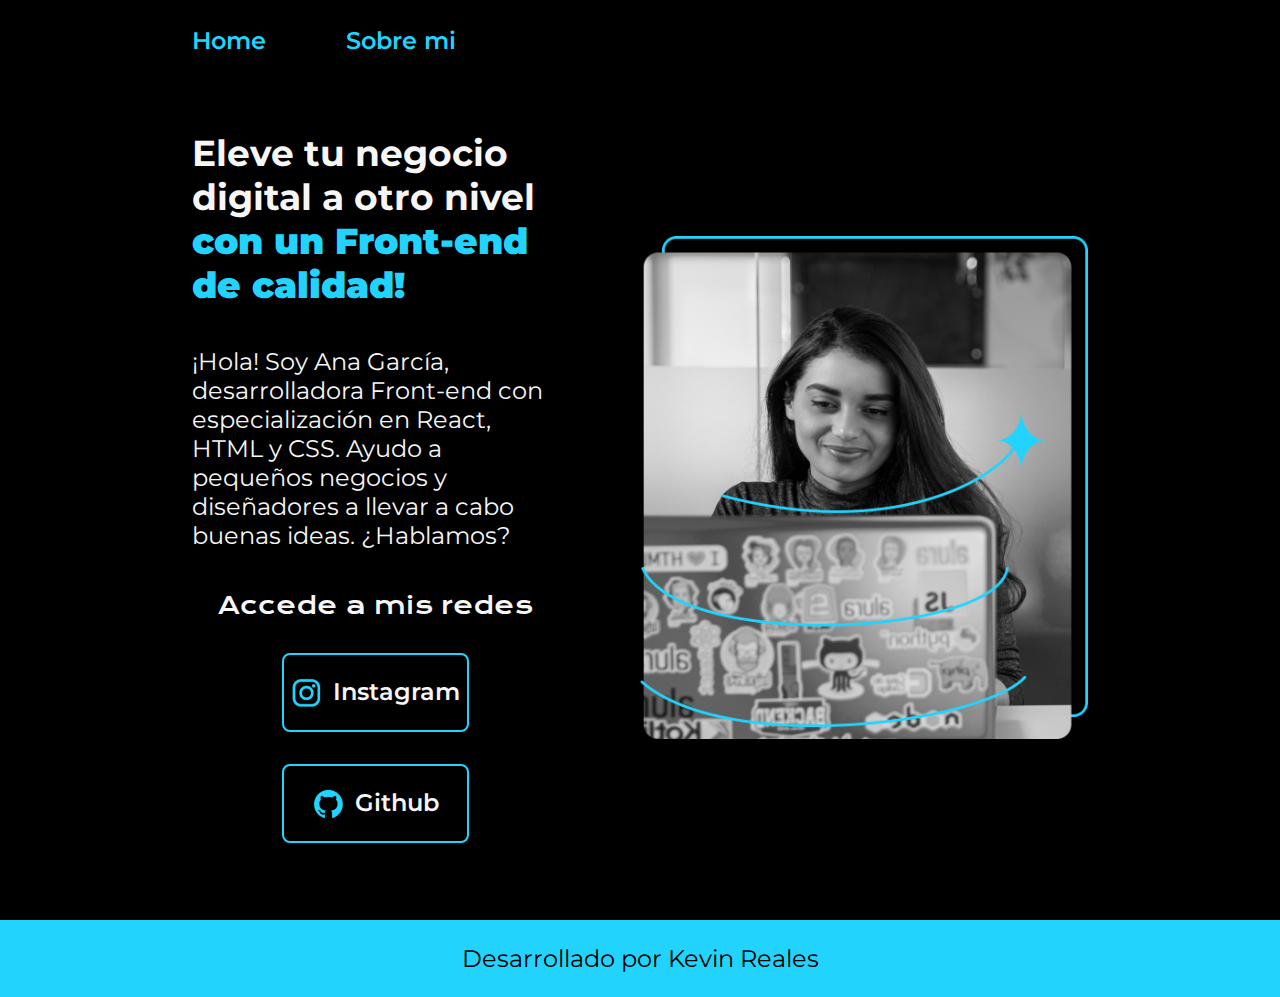
<file: index.html>
<!DOCTYPE html>
<html lang="en">
<head>
    <meta charset="UTF-8">
    <meta name="viewport" content="width=device-width, initial-scale=1.0">
    <title>Portafolio</title>
    <link rel="stylesheet" href="./styles/style.css">
</head>
<body>
    <header class="header">
        <nav class="header_menu">
            <a class="header_menu_link" href="index.html">Home</a>
            <a class="header_menu_link" href="about.html">Sobre mi</a>
        </nav>
    </header>
    <main class="presentacion">
        <section class="presentacion_contenido">
            <h1 class="titulo">
                Eleve tu negocio digital a otro nivel <strong class="titulo-destaque">con un Front-end de calidad!</strong>
            </h1>
            <p class="texto">
                ¡Hola! Soy Ana García, desarrolladora Front-end con especialización en React, HTML y CSS. Ayudo a pequeños negocios y  diseñadores a llevar a cabo buenas ideas. ¿Hablamos?
            </p>
            <div class="presentacion_enlaces">
                <h2 class="enlaces_subtitulo">Accede a mis redes</h2>
                <a class="enlaces_link" href="https://www.instagram.com/"> <img src="assets/instagram.png" alt="">Instagram</a>
                <a class="enlaces_link" href="https://github.com/"> <img src="assets/github.png" alt="">Github</a>
            </div>
        </section>
        <img class="imagen" src="assets/Imagem.png" alt="Imagen de Ana Garcia trabajando">
    </main>
    <footer class="footer">
        <p>Desarrollado por Kevin Reales</p>
    </footer>
</body>
</html>
</file>
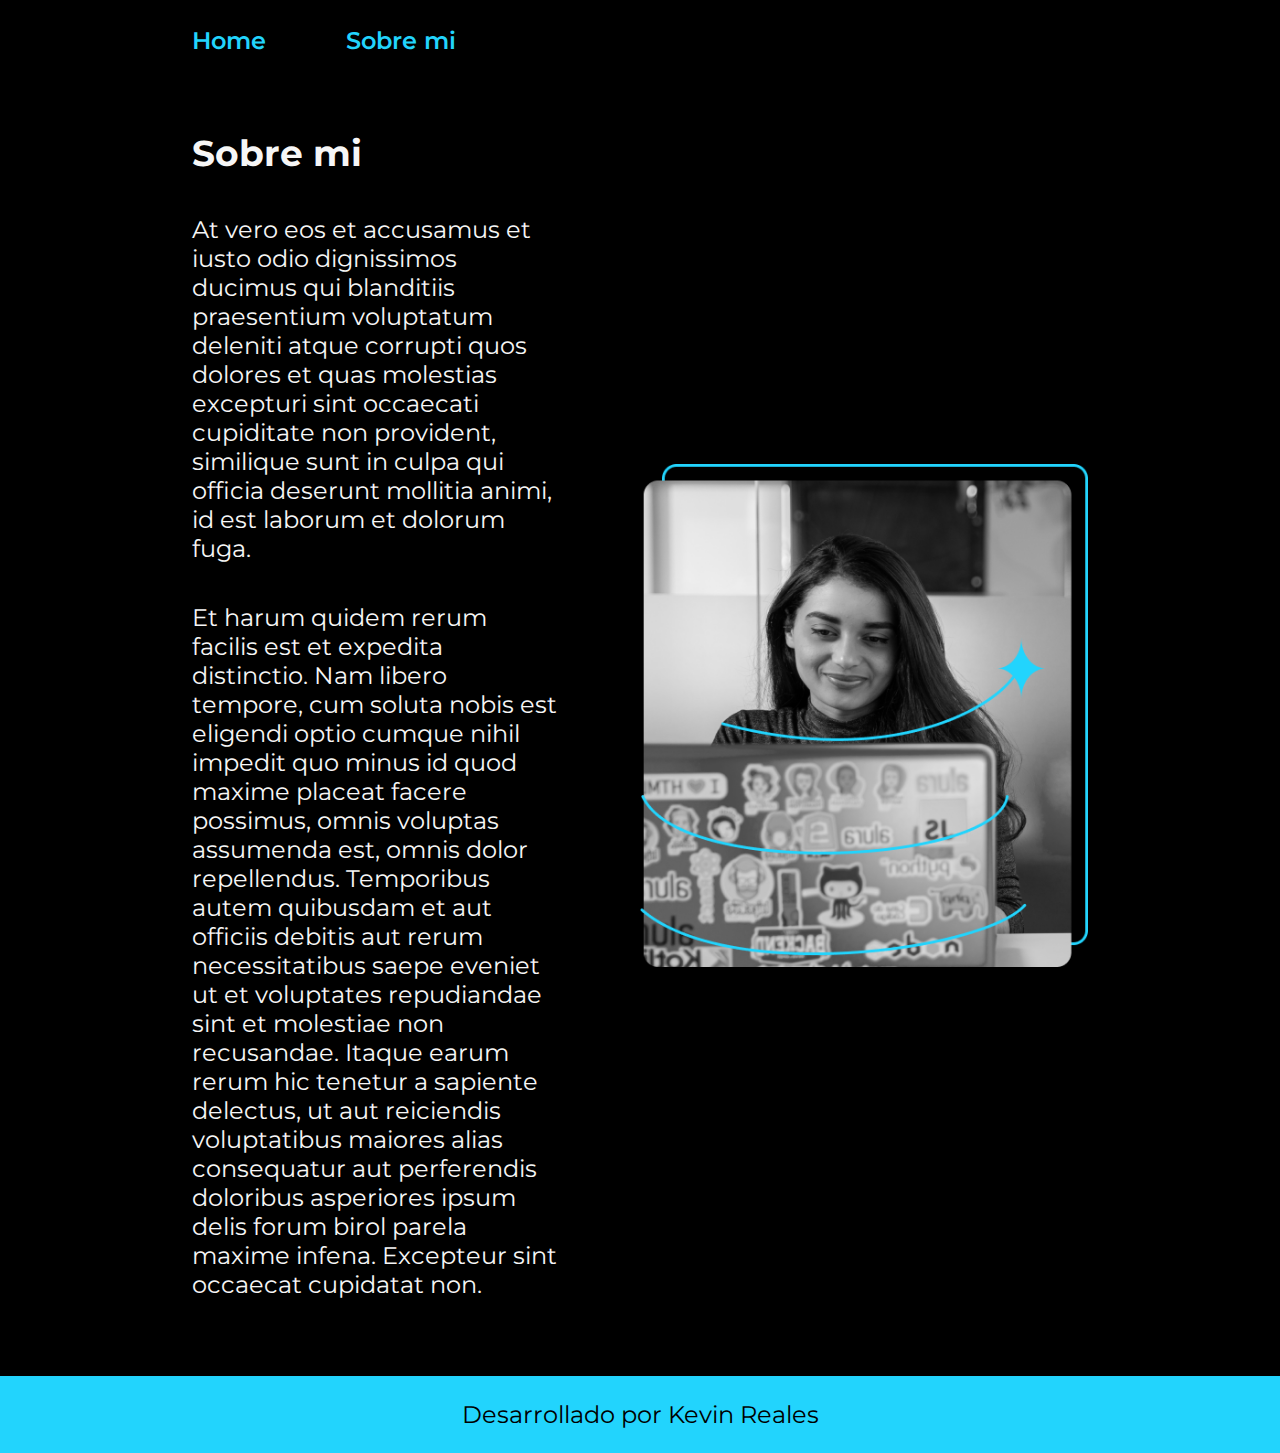
<file: about.html>
<!DOCTYPE html>
<html lang="en">
<head>
    <meta charset="UTF-8">
    <meta name="viewport" content="width=device-width, initial-scale=1.0">
    <title>Sobre mi</title>
    <link rel="stylesheet" href="styles/style.css">
</head>
<body>
    <header class="header">
        <nav class="header_menu">
            <a class="header_menu_link" href="index.html">Home</a>
            <a class="header_menu_link" href="about.html">Sobre mi</a>
        </nav>
    </header>

    <main class="presentacion">
        <section class="presentacion_contenido">
            <h1 class="titulo">Sobre mi</h1>
            <p class="texto">At vero eos et accusamus et iusto odio dignissimos ducimus qui blanditiis praesentium voluptatum deleniti atque corrupti quos dolores et quas molestias excepturi sint occaecati cupiditate non provident, similique sunt in culpa qui officia deserunt mollitia animi, id est laborum et dolorum fuga.</p>
            <p class="texto">Et harum quidem rerum facilis est et expedita distinctio. Nam libero tempore, cum soluta nobis est eligendi optio cumque nihil impedit quo minus id quod maxime placeat facere possimus, omnis voluptas assumenda est, omnis dolor repellendus. Temporibus autem quibusdam et aut officiis debitis aut rerum necessitatibus saepe eveniet ut et voluptates repudiandae sint et molestiae non recusandae. Itaque earum rerum hic tenetur a sapiente delectus, ut aut reiciendis voluptatibus maiores alias consequatur aut perferendis doloribus asperiores ipsum delis forum birol parela maxime infena. Excepteur sint occaecat cupidatat non.</p>
        </section>
        <img class="imagen" src="assets/Imagem.png" alt="Imagen de Ana Garcia trabajando">
    </main>

    <footer class="footer">
        <p>Desarrollado por Kevin Reales</p>
    </footer>
</body>
</html>
</file>
<file: styles/style.css>
@import url('https://fonts.googleapis.com/css2?family=Krona+One&family=Montserrat:ital,wght@0,100..900;1,100..900&display=swap');

:root {
    --color-primario: #000000;
    --color-secundario: #F6F6F6;
    --color-terceario: #22D4FD;
    --color-hover: #272727;

    --fuente-montserrat: "Montserrat", sans-serif;
    --fuente-krona:"krona One", sans-serif;
}
* {
    padding: 0;
    margin: 0;
}
body {
    background-color: var(--color-primario);
    color: var(--color-secundario);
    box-sizing: border-box;
}

.header {
    padding: 2% 0 0 15%;
}

.header_menu {
    display: flex;
    gap: 80px;
}

.header_menu_link {
    font-family: var(--fuente-montserrat);
    font-size: 1.5rem;
    font-weight: 600;
    color: var(--color-terceario);
    text-decoration: none;
}

.presentacion {
    display: flex;
    align-items: center;
    padding: 6% 15%;
    justify-content: space-between;
    gap: 82px;
}

.presentacion_contenido {
    width: 50%;
    display: flex;
    flex-direction: column;
    gap: 40px;
}

.titulo {
    font-size: 2.25rem;
    font-family: var(--fuente-montserrat);
}

.titulo-destaque {
    color:  var(--color-terceario);
}

.texto {
    font-size: 1.5rem;
    font-family: var(--fuente-montserrat);
}

.presentacion_enlaces {
    display: flex;
    justify-content: space-between;
    flex-direction: column;
    align-items: center;
    gap: 32px;
}

.enlaces_subtitulo {
    font-family: var(--fuente-krona);
    font-size: 1.5rem;
    font-weight: 400;
}

.enlaces_link {
    width: 50%;
    text-align: center;
    padding: 21.5px 0;
    border-radius: 8px;
    font-family: var(--fuente-montserrat);
    font-size: 1.5rem;
    font-weight: 600;
    text-decoration: none;
    color: var(--color-secundario);
    border: 2px solid var(--color-terceario);
    display: flex;
    justify-content: center;
    gap: 10px;
}



.enlaces_link:hover {
    background-color: var(--color-hover);
}

.imagen {
    width: 50%;
}

.footer {
    background-color: var(--color-terceario);
    padding: 24px;
    color: var(--color-primario);
    text-align: center;
    font-family: var(--fuente-montserrat);
    font-size: 1.5rem;
    font-weight: 400;
}

@media (max-width: 1200px) {
    .header {
        padding: 10%;
    }

    .header_menu {
        justify-content: center;
    }

    .presentacion {
        flex-direction: column-reverse;
        padding: 5%;
    }

    .presentacion_contenido {
        width: auto;
    }
}
</file>
